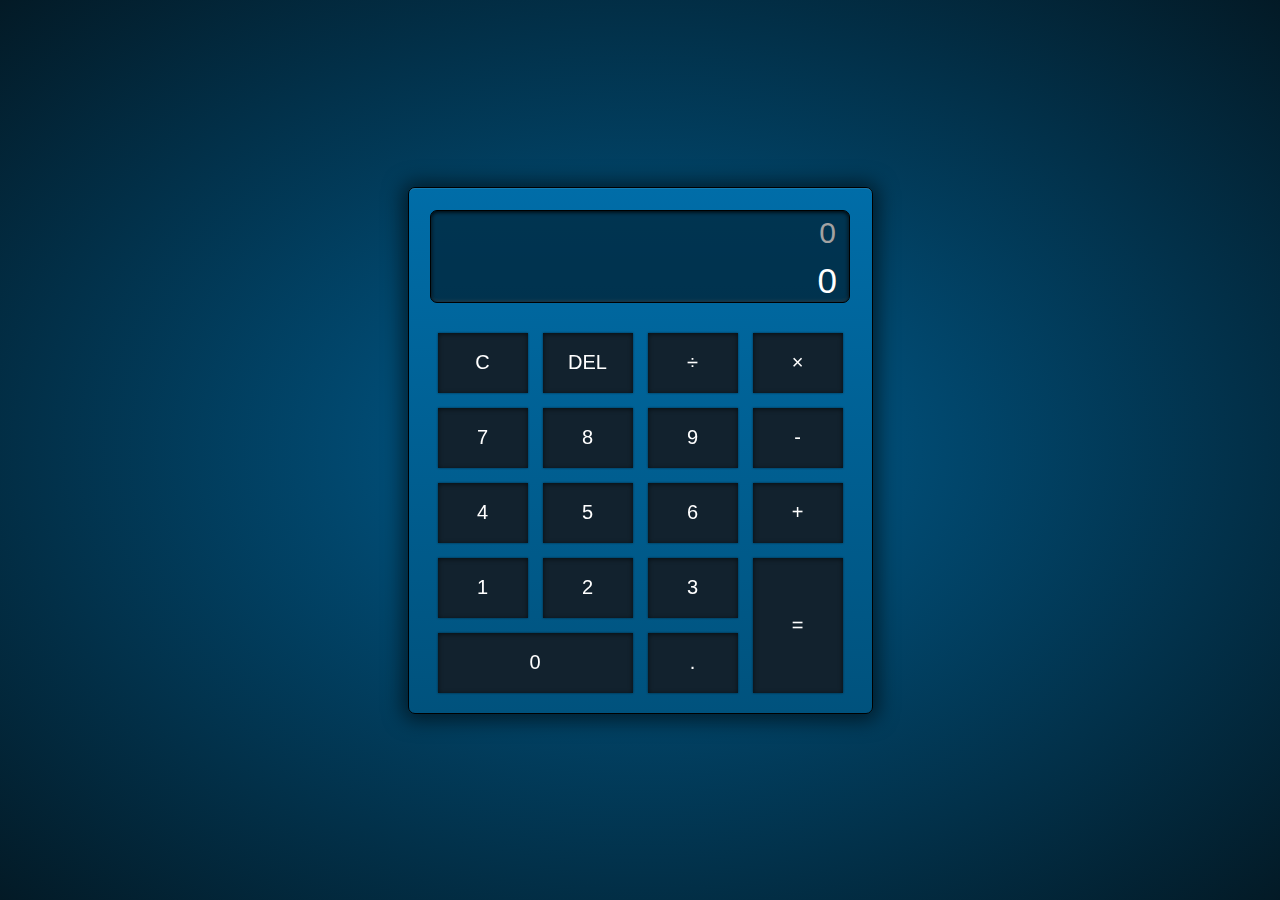
<file: Proyectos/Calculadora/index.html>
<!DOCTYPE html>
<html lang="en">

<head>
    <meta charset="UTF-8">
    <meta http-equiv="X-UA-Compatible" content="IE=edge">
    <meta name="viewport" content="width=device-width, initial-scale=1.0">
    <link rel="stylesheet" href="style.css">
    <title>Calculadora</title>
    
</head>
<body>
    <div class="content">
        <div class="calculator">
            <!-- Llenar con JavaScript -->
            <div class="screen">
                <p id="screen_p">0</p>
                <input id="screen_input" type="text" placeholder="0" />
            </div>
            <!-- Escuchar con JavaScript -->
            <section class="buttons">
                <div class="botones_izquierda">
                    <div class="fila-1">
                        <button id="clear">C</button>
                        <button id="del" class="val">DEL</button>
                        <button name="valor" class="val" value="/">&divide</button>
                    </div>
                    <div class="fila-2">
                        <button name="valor" class="val" value="7">7</button>
                        <button name="valor" class="val" value="8">8</button>
                        <button name="valor" class="val" value="9">9</button>
                    </div>
                    <div class="fila-3">
                        <button name="valor" class="val" value="4">4</button>
                        <button name="valor" class="val" value="5">5</button>
                        <button name="valor" class="val" value="6">6</button>
                    </div>
                    <div class="fila-4">
                        <button name="valor" class="val" value="1">1</button>
                        <button name="valor" class="val" value="2">2</button>
                        <button name="valor" class="val" value="3">3</button>
                    </div>
                    <div class="fila_5">
                        <button name="valor" class="cero" value="0">0</button>
                        <button name="valor" class="val shift" value=".">.</button>
                    </div>
                </div>

                <div class="botones_derecha">
                    <button name="valor" class="val" value="*">&times</button>
                    <button name="valor" class="val" value="-">-</button>
                    <button name="valor" class="val" value="+">+</button>
                    <button id="boton_igual" class="igual">=</button>
                </div>
            </section>
        </div>
    </div>
</body>
<script src="app.js"></script>

</html>
</file>
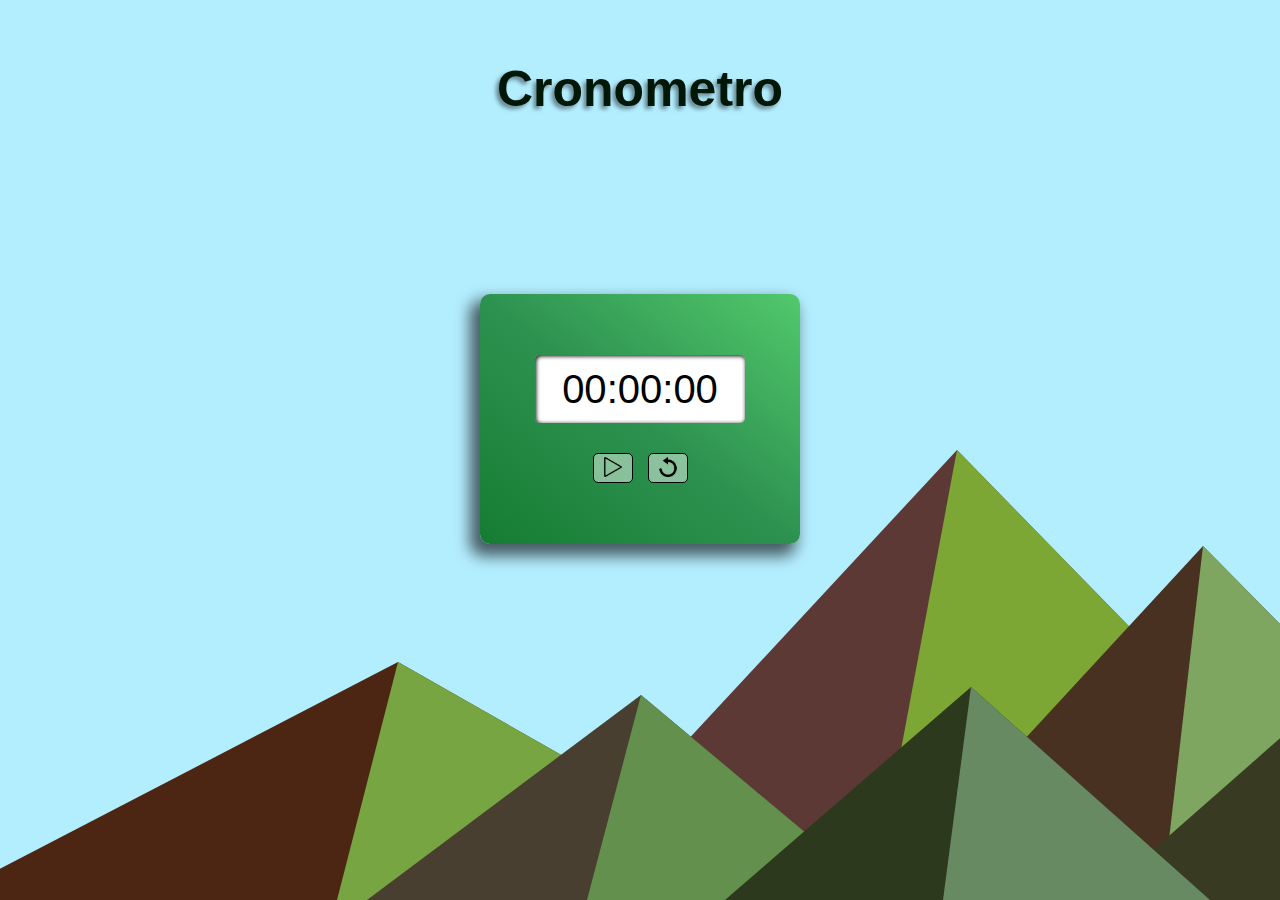
<file: Proyectos/Cronometro/index.html>
<!DOCTYPE html>
<html lang="en">
    <head>
        <meta charset="UTF-8">
        <meta http-equiv="X-UA-Compatible" content="IE=edge">
        <meta name="viewport" content="width=device-width, initial-scale=1.0">
        <link rel="stylesheet" href="style.css">
        <title>Cronometro</title>
    </head>
    <body>
        <h1 class="titulo">Cronometro</h1>
        <div class="contenedor">
            <div class="cronometro">
                <div class="pantalla">
                    <p><span id="minuto">00</span>:<span id="segundo">00</span>:<span id="milesima">00</span></p>
                </div>
                <div class="botones">
                    <button id="inicio" class="boton visible"><img class="icono" src="./img/boton-de-play.png" alt="Inicio"></button>
                    <button id="pausa" class="boton visible oculto"><img class="icono" src="./img/pausa.png" alt="Pausa"></button>
                    <button id="reiniciar" class="boton visible"><img class="icono" src="./img/recargar.png" alt="Reiniciar|"></button>
                    <button id="capturar" class="boton visible oculto"><img class="icono" src="./img/cheque.png" alt="Capturar"></button>
                </div>
            </div>
    
            <!-- Lista de tiempos -->
            <div id="lista" class="lista_oculto">
            </div>
        </div>
    </body>
    <script src="./app.js"></script>
</html>
</file>
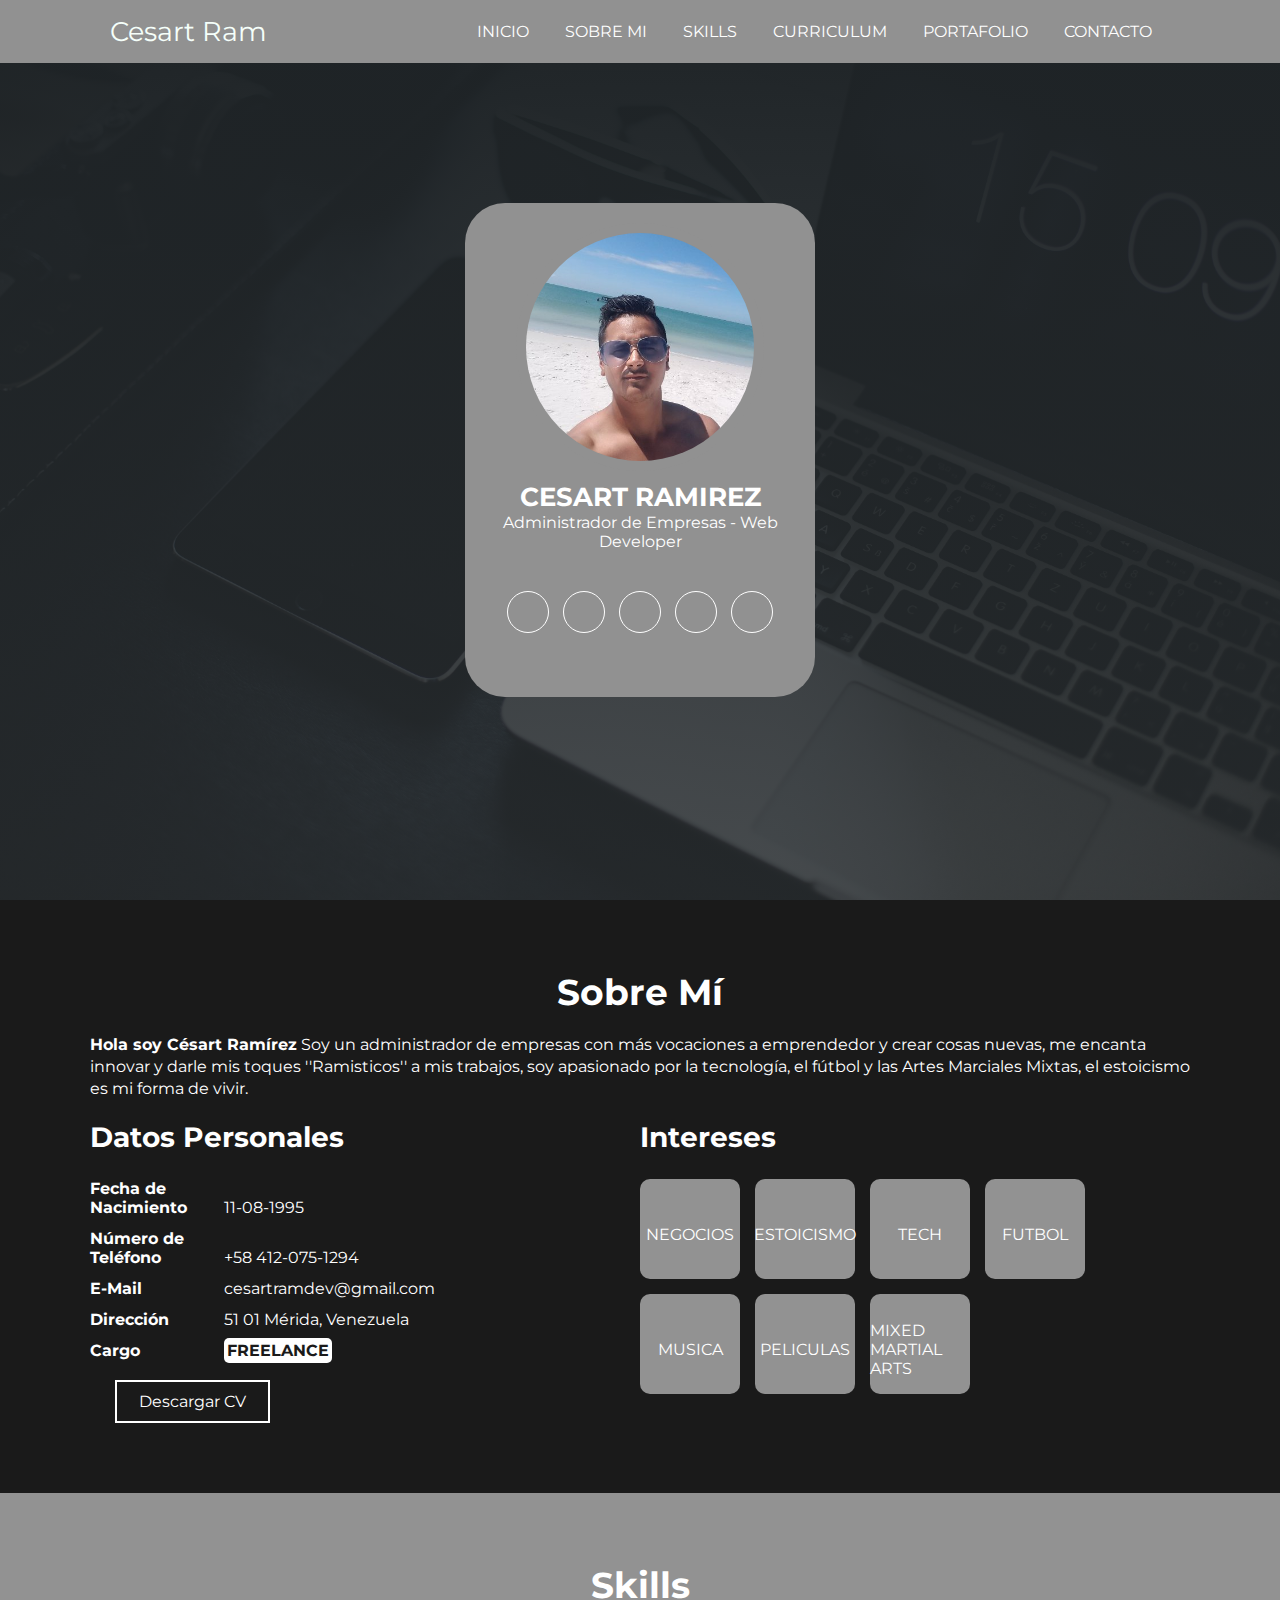
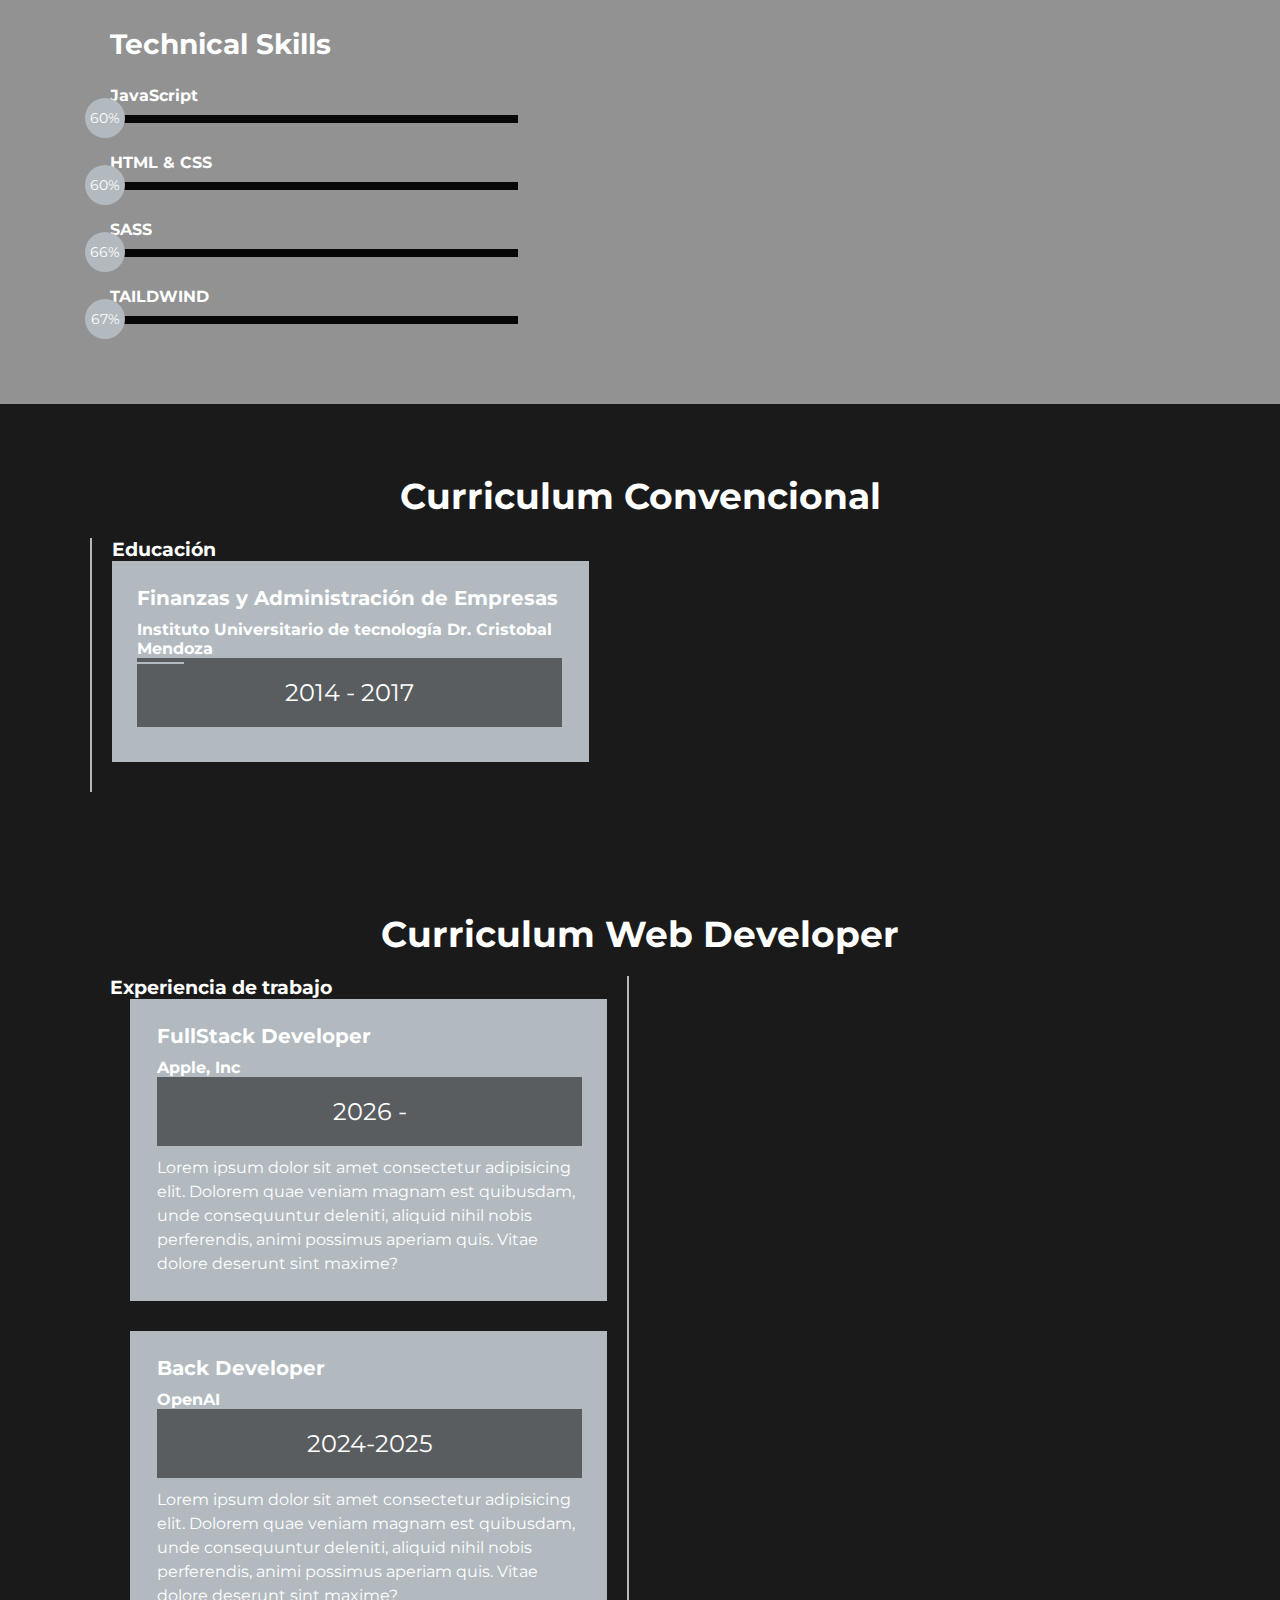
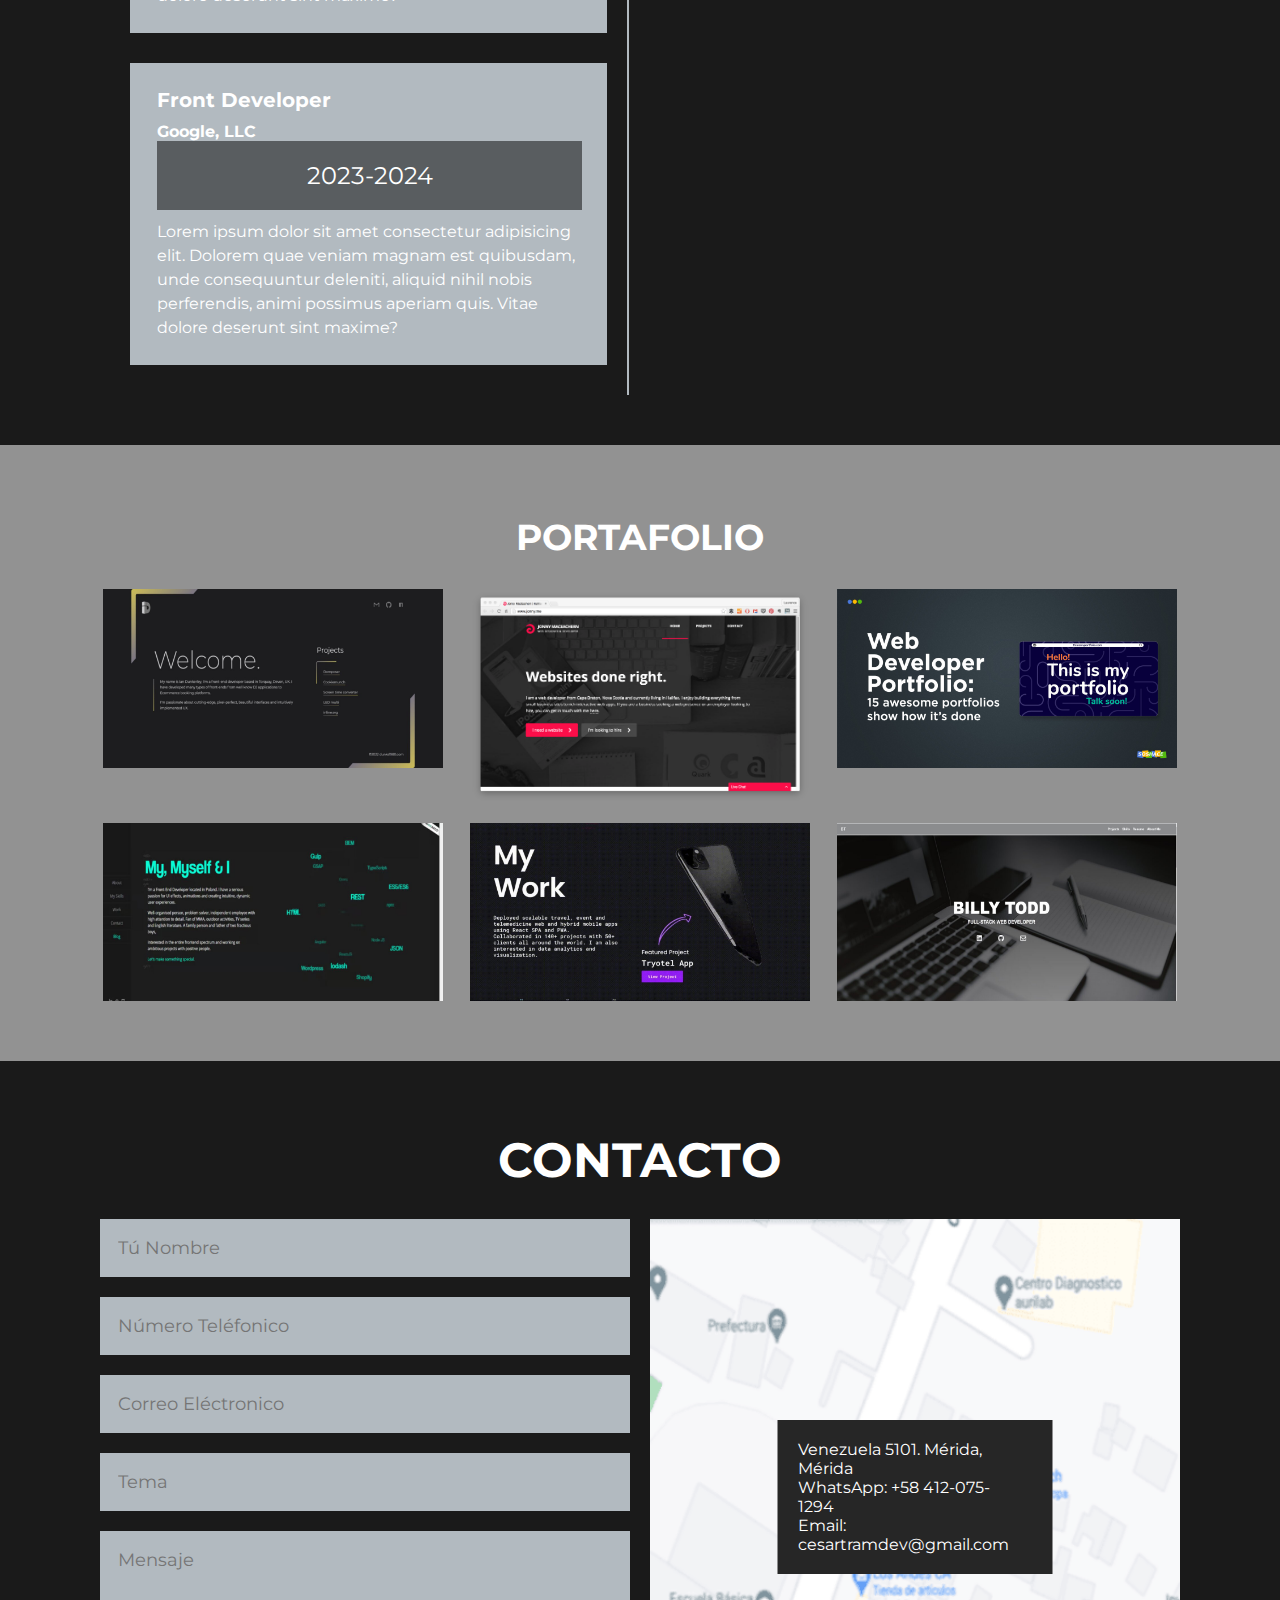
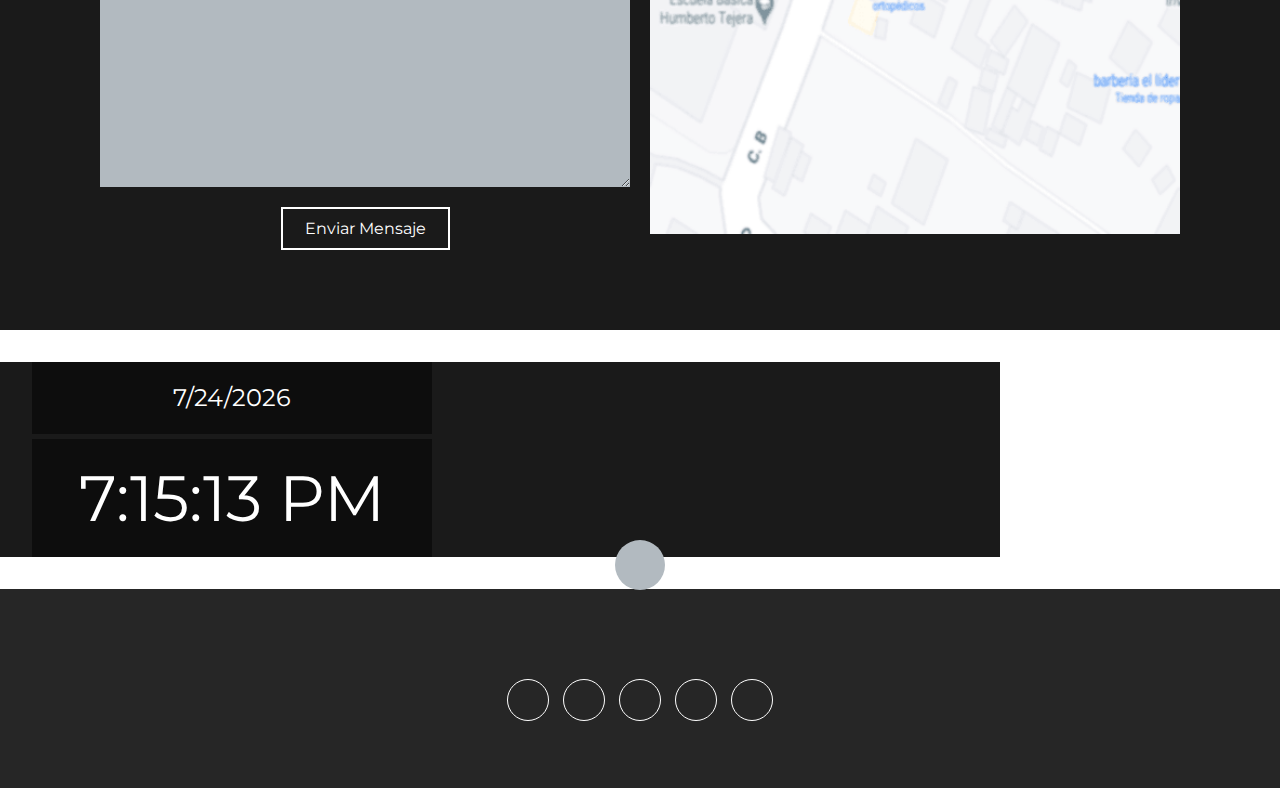
<file: Proyectos/Proyecto_JS/indexptfl.html>
<!DOCTYPE html>
<html lang="es">
<head>
    <meta charset="UTF-8">
    <meta http-equiv="X-UA-Compatible" content="IE=edge">
    <meta name="viewport" content="width=device-width, initial-scale=1.0">
    <link rel="stylesheet" href="https://cdnjs.cloudflare.com/ajax/libs/font-awesome/6.3.0/css/all.min.css" integrity="sha512-SzlrxWUlpfuzQ+pcUCosxcglQRNAq/DZjVsC0lE40xsADsfeQoEypE+enwcOiGjk/bSuGGKHEyjSoQ1zVisanQ==" crossorigin="anonymous" referrerpolicy="no-referrer" />
    <title>Portafolio</title>
    <link rel="stylesheet" href="style.css ">
</head>
<body>
    <!-- MENÚ ENCABEZADO -->
    <div class="contenedor-header"> 
        <header>
            <div class="logo">
                <a href="#">Cesart Ram</a>
            </div>
            <nav id="nav">
                <ul>
                    <li><a href="#inicio" onclick="seleccionar()">INICIO</a></li>
                    <li><a href="#sobremi" onclick="seleccionar()"()>SOBRE MI</a></li>
                    <li><a href="#skills" onclick="seleccionar()">SKILLS</a></li>
                    <li><a href="#curriculum" onclick="seleccionar()">CURRICULUM</a></li>
                    <li><a href="#portafolio" onclick="seleccionar()">PORTAFOLIO</a></li>
                    <li><a href="#contacto" onclick="seleccionar()">CONTACTO</a></li>
                </ul>
            </nav>
            <div class="nav-responsive" onclick="mostrarOcultarMenu()">
                <i class="fa-solid fa-bars"></i>
            </div>
        </header>
    </div>

    <!-- SECCIÓN DE INICIO -->
    <section id="inicio" class="inicio">
        <div class="contenido-banner">
            <div class="contenedor-img">
                <img src="./img/heroe.jpg" alt="">
            </div>
            <h1>CESART RAMIREZ</h1>
            <h2>Administrador de Empresas - Web Developer</h2>
            <div class="redes">
                <a href="#"><i class="fa-brands fa-facebook-f"></i></a>
                <a href="#"><i class="fa-brands fa-instagram"></i></a>
                <a href="#"><i class="fa-brands fa-twitter"></i></a>
                <a href="#"><i class="fa-brands fa-whatsapp"></i></a>
                <a href="#"><i class="fa-brands fa-github"></i></a>
            </div>
        </div>
    </section>

    <!-- SECCIÓN S O B R E  M Í -->
    <section id="sobremi" class="sobremi">
        <div class="contenido-seccion">
            <h2>Sobre Mí</h2>
            <p><span>Hola soy Césart Ramírez</span> Soy un administrador de empresas con más vocaciones a emprendedor y crear cosas nuevas, me encanta innovar y darle mis toques ''Ramisticos'' a mis trabajos, soy apasionado por la tecnología, el fútbol y las Artes Marciales Mixtas, el estoicismo es mi forma de vivir.

        <div class="fila">
            <!-- Datos Personales -->
            <div class="col">
                <h3>Datos Personales</h3>
                <ul>
                    <li>
                        <strong>Fecha de Nacimiento</strong>
                        11-08-1995
                    </li>
                    <li>
                        <strong>Número de Teléfono</strong>
                        +58 412-075-1294
                    </li>
                    <li>
                        <strong>E-Mail</strong>
                        cesartramdev@gmail.com
                    </li>
                    <li>
                        <strong>Dirección</strong>
                        51 01 Mérida, Venezuela
                    </li>
                    <li>
                        <strong>Cargo</strong>
                        <span>FREELANCE</span>
                    </li>
                </ul>
                <button>
                    Descargar CV <i class="fa-solid fa-download"></i>
                    <span class="overlay"></span>
                </button>
            </div>

            <!-- Intereses -->
                <div class="col">
                    <h3>Intereses</h3>
                    <div class="contenedor-intereses">
                        <div class="interes">
                            <i class="fa-solid fa-dollar-sign"></i>
                            <span>NEGOCIOS</span>
                        </div>
                        <div class="interes">
                            <i class="fa-solid fa-book"></i>
                            <span>ESTOICISMO</span>
                        </div>
                        <div class="interes">
                            <i class="fa-solid fa-microchip"></i>
                            <span>TECH</span>
                        </div>
                        <div class="interes">
                            <i class="fa-solid fa-futbol"></i>
                            <span>FUTBOL</span>
                        </div>
                        <div class="interes">
                            <i class="fa-solid fa-music"></i>
                            <span>MUSICA</span>
                        </div>
                        <div class="interes">
                            <i class="fa-solid fa-film"></i>
                            <span>PELICULAS</span>
                        </div>
                        <div class="interes">
                            <i class="fa-solid fa-hand-fist"></i>
                            <span>MIXED MARTIAL ARTS</span>
                        </div>
                    </div>
                </div>
            </div>
    </section>

    <!-- SECCIÓN S K I L L S-->
    <section class="skills" id="skills">
        <div class="contenido-seccion">
            <h2>Skills</h2>
            <div class="fila">
                <!-- Technical Skills -->
                <div class="col">
                    <h3>Technical Skills</h3>
                    <div class="skill">
                        <span>JavaScript</span>
                        <div class="barra-skill">
                            <div class="progreso javascript">
                                <span>60%</span>
                            </div>
                        </div>
                    </div>
                    <div class="skill">
                        <span>HTML & CSS</span>
                        <div class="barra-skill">
                            <div class="progreso">
                                <span>60%</span>
                            </div>
                        </div>
                    </div>
                    <div class="skill">
                        <span>SASS</span>
                        <div class="barra-skill">
                            <div class="progreso">
                                <span>66%</span>
                            </div>
                        </div>
                    </div>
                    <div class="skill">
                        <span>TAILDWIND</span>
                        <div class="barra-skill">
                            <div class="progreso">
                                <span>67%</span>
                            </div>
                        </div>
                    </div>
                </div>
            </div>
        </div>
    </section> 

    <!-- SECCIÓN C U R R I C U L U M -->
    
    <!-- COLUMNA I Z Q U I E R D A-->
    <section class="curriculum" id="curriculum">
        <div class="contenido-seccion">
            <h2>Curriculum Convencional</h2>
            <div class="fila">
                <div class="col izquierda">
                    <h3>Educación</h3>
                    <div class="item izq">
                        <h4>Finanzas y Administración de Empresas</h4>
                        <span class="casa">Instituto Universitario de tecnología Dr. Cristobal Mendoza</span>
                        <span class="fecha">2014 - 2017</span>
                    <div class="conectori">
                        <div class="circuloi"></div>
                    </div>
                    </div>
                </div>
            </div>
        </div>
    </section>
    <!-- COLUMNNA D E R E C H A -->
    <section class="curriculum" id="curriculum">
        <div class="contenido-seccion">
            <h2>Curriculum Web Developer</h2>
            <div class="fila">
                <div class="col derecha">
                    <h3>Experiencia de trabajo</h3>
                    <div class="item der">
                        <h4>FullStack Developer</h4>
                        <span class="casa">Apple, Inc</span>
                        <span class="fecha">2026 -</span>
                        <p>Lorem ipsum dolor sit amet consectetur adipisicing elit. Dolorem quae veniam magnam est quibusdam, unde consequuntur deleniti, aliquid nihil nobis perferendis, animi possimus aperiam quis. Vitae dolore deserunt sint maxime?</p>
                    <div class="conectord">
                        <div class="circulod"></div>
                    </div>
                    </div>
                    <div class="item der">
                        <h4>Back Developer</h4>
                        <span class="casa">OpenAI</span>
                        <span class="fecha">2024-2025</span>
                        <p>Lorem ipsum dolor sit amet consectetur adipisicing elit. Dolorem quae veniam magnam est quibusdam, unde consequuntur deleniti, aliquid nihil nobis perferendis, animi possimus aperiam quis. Vitae dolore deserunt sint maxime?</p>
                    <div class="conectord">
                        <div class="circulod"></div>
                    </div>
                    </div>
                    <div class="item der">
                        <h4>Front Developer</h4>
                        <span class="casa">Google, LLC</span>
                        <span class="fecha">2023-2024</span>
                        <p>Lorem ipsum dolor sit amet consectetur adipisicing elit. Dolorem quae veniam magnam est quibusdam, unde consequuntur deleniti, aliquid nihil nobis perferendis, animi possimus aperiam quis. Vitae dolore deserunt sint maxime?</p>
                    <div class="conectord">
                        <div class="circulod"></div>
                    </div>
                    </div>
                </div>
            </div>
        </div>
    </section>

    <!-- SECCIÓN  P O R T A F O L I O -->
    <section id="portafolio" class="portafolio">
        <div class="contenido-seccion">
            <h2>PORTAFOLIO</h2>
            <div class="galeria">
                <div class="proyecto">
                    <img src="./img/portafolio 1.jpg" alt="">
                    <div class="overlay">
                    </div>
                </div>
                <div class="proyecto">
                    <img src="./img/portafolio 2.png" alt="">
                    <div class="overlay">
                    </div>
                </div>
                <div class="proyecto">
                    <img src="./img/portafolio 3.jpg" alt="">
                    <div class="overlay">
                    </div>
                </div>
                <div class="proyecto">
                    <img src="./img/portafolio 4.jpg" alt="">
                    <div class="overlay">
                    </div>
                </div>
                <div class="proyecto">
                    <img src="./img/portafolio 5.jpg" alt="">
                    <div class="overlay">
                    </div>
                </div>
                <div class="proyecto">
                    <img src="./img/portafolio 6.jpg" alt="">
                    <div class="overlay">
                    </div>
                </div>
            </div>
        </div>
    </section>

    <!-- SECCIÓN C O N T A C T O -->
    <section id="contacto" class="contacto">
        <div class="contenido-seccion">
            <h2>CONTACTO</h2>
            <div class="fila">
                <!-- FORMULARIO -->
                <div class="col">
                    <input type="text" placeholder="Tú Nombre">
                    <input type="text" placeholder="Número Teléfonico">
                    <input type="text" placeholder="Correo Eléctronico">
                    <input type="text" placeholder="Tema">
                    <textarea name="" id="" cols="30" rows="10" placeholder="Mensaje"></textarea>
                    <button id="boton-formulario">
                        Enviar Mensaje<i class="fa-solid fa-paper-plane"></i>
                        <span class="overlay"></span>
                    </button>
                </div>
                <!-- MAPA -->
                <div class="col">
                    <img src="./img/Ubicacion 9.png" alt="">
                    <div class="info">
                        <ul>
                            <li>
                                <i class="fa-solid fa-location-dot"></i>
                                Venezuela 5101. Mérida, Mérida
                            </li>
                            <li>
                                <i class="fa-solid fa-mobile-screen-button"></i>
                                WhatsApp: +58 412-075-1294
                            </li>
                            <li>
                                <i class="fa-solid fa-envelope"></i>
                                Email: cesartramdev@gmail.com
                            </li>
                    </ul>
                    </div>
                </div>
            </div>
        </div>
    </section>

<!-- SECCIÓN R E L O J-->
    <section>
    <div class="wrap">
        <div class="widget">
            <div class="fecha">
                <p id="fecha"></p>
            </div>
            <div class="reloj">
                <p id="hora"></p>
            </div>
        </div>
    </div>
</section>
<script src="jvp.js"></script>

    <!-- FOOTER -->
    <footer>
        <a href="#inicio" class="arriba">
            <i class="fa-solid fa-angles-up"></i>
        </a>
        <div class="redes">
            <a href="#"><i class="fa-brands fa-facebook-f"></i></a>
            <a href="#"><i class="fa-brands fa-instagram"></i></a>
            <a href="#"><i class="fa-brands fa-twitter"></i></a>
            <a href="#"><i class="fa-brands fa-whatsapp"></i></a>
            <a href="#"><i class="fa-brands fa-github"></i></a>
        </div>
    </footer>

    <script src="jvp.js"></script>



</body>
</html>
</file>
<file: Proyectos/Calculadora/style.css>
*{
    box-sizing: border-box;
    top: 0px;
    margin: 0px;
}

body{
    width: 100vw;
    height: 100vh;
    background: radial-gradient(rgb(0, 94, 145), rgb(3, 26, 38));
}

.content{
    height: 100%;
    width: 100%;
    display: flex;
    justify-content: center;
    align-items: center;
}

.calculator {
    display: flex;
    flex-direction: column;
    align-items: center;
    width:465px;
    height:auto;
    padding:10px 0;
    background: linear-gradient(#006da8, #00527d);
    border:#000 1px solid;
    border-radius:7px;
    box-shadow:rgba(0, 0, 0, 0.571) 0px 1px 20px 5px, inset rgba(255,255,255,0.9) 0px 1px 1px -1px;
    text-align: center;
}

.screen {
    display: flex;
    flex-direction: column;
    justify-content: center;
    align-items: end;
    gap: 10px;
    padding-right: 10px;
    width:420px;
    height:93px;
    margin: 12px auto 30px;
    text-align: right;
    font-size: 2.2em;
    letter-spacing: 3px;
    overflow:hidden;
    border:#000 1px solid;
    border-radius:7px;
    background: #00131fa0;
    box-shadow:
        inset rgba(0,0,0,1) 0px 1px 4px, 
        inset rgba(225,225,225,0.3) 0px -2px 4px -2px;
    font-family: arial;
}

.screen p{
    margin-top: 5px;;
    font-size: 30px;
    color: rgb(162, 162, 162);
}

.screen input{
    color: white;
    background: transparent;
    font-size: 35px;
    border: none;
    width: 390px;
    height: 50px;
    text-align: right;
}

.screen input:focus{
    outline: none;
    text-align: right;
}

.screen input::placeholder{
    color: white;
    font-size: 35px;
}

.buttons{
    display: flex;
    gap: 15px;
    padding-bottom: 10px;
}

button{
    background-color: #12222e;
    width: 90px;
    height: 60px;
    color: white;
    border: none;
    box-shadow: inset 0px 1px 5px #0000009f;
    filter: drop-shadow(0px 0px 1px #00000085);
    font-size: 20px;
}

button:hover{
    filter: drop-shadow(0px 0px 3px #000000a8);
}

.botones_izquierda{
    display: flex;
    flex-direction: column;
    gap: 15px;
}

.botones_izquierda div{
    display: flex;
    gap: 15px;
}

.botones_derecha{
    display: flex;
    flex-direction: column;
    gap: 15px
}

.cero{
    width: 195px;
}

.igual{
    height: 135px;
}
</file>
<file: Proyectos/Cronometro/style.css>
*{
    box-sizing: border-box;
    top: 0px;
    margin: 0px;
}

body{
    display: flex;
    flex-direction: column;
    justify-content: center;
    align-items: center;
    width: 100vw;
    height: 100vh;
    background-image: url("./img/fondo.svg");
    background-size: cover;
    background-repeat: no-repeat;
}

.titulo{
    font-family: arial;
    font-size: 50px;
    margin-top: 60px;
    color: #011708;
    filter: drop-shadow(-3px 3px 2px rgba(0, 0, 0, 0.444));
}

.contenedor{
    width: 100%;
    height: 100%;
    display: flex;
    gap: 100px;
    justify-content: center;
    align-items: center;
    margin-top: 70px;
}

.cronometro{
    display: flex;
    flex-direction: column;
    justify-content: center;
    align-items: center;
    width: 25%;
    height: 35%;
    gap: 30px;
    padding: 10px;
    background: linear-gradient(to bottom left, #52c86c, #2d9250, #157d32);
    border-radius: 10px;
    box-shadow: -7px 9px 15px 3px rgba(0, 0, 0, 0.615);
    margin-top: -250px;
}

.pantalla{
    display: flex;
    justify-content: center;
    align-items: center;
    background-color: white;
    width: 70%;
    height: 30%;
    font-size: 40px;
    font-family: arial;
    box-shadow: inset 1px 1px 4px black;
    border-radius: 5px;
}

.botones{
    display: flex;
    gap: 15px;
}

.boton{
    display: grid;
    place-content: center;
    width: 40px;
    height: 30px;
    background-color: rgba(255, 255, 255, 0.456);
    border: 1px solid black;
    border-radius: 5px;
}

.boton:hover{
    background-color: rgba(92, 92, 92, 0.616);
}

.icono{
    width: 20px;
    height: 20px;
}

.visible{
    display: block;
}
.oculto{
    display: none;
}

.lista{
    background-color: rgba(17, 17, 17, 0.809);
    box-shadow: -2px 2px 6px 1px rgba(0, 0, 0, 0.615);
    border-radius: 10px;
    padding: 10px 10px 10px 30px;
    width: 20%;
    min-height: 60px;
    max-height: 365px;
    overflow-x: none;
    overflow-y: scroll;
    font-family: roboto;
    font-weight: 900;
    font-size: 19px;
    gap: 15px;
    margin-top: -200px;
    color: rgb(106, 224, 82);
}

.lista::-webkit-scrollbar{
    background-color: #157d34;
    width: 10px;
}

.lista::-webkit-scrollbar-thumb{
    background: radial-gradient(#157d2a,#022e11);
    border-radius: 3px;
}

.lista_oculto{
    display: none;
}
</file>
<file: Proyectos/Proyecto_JS/style.css>
@import url('https://fonts.googleapis.com/css2?family=Montserrat:ital,wght@0,100;0,200;0,300;0,600;1,400&display=swap');

* {
    box-sizing: border-box;
    font-family: 'Montserrat';
    margin: 0;
    padding: 0;
}

html {
    /* Deslizamiento de los Links del Menù (cuando hago Click)*/
    scroll-behavior: smooth;
}

/* MENÚ */
.contenedor-header {
    background: rgb(145, 145, 145);
    position: fixed;
    width: 100%;
    top: 0;
    left: 0;
    z-index: 99;
}

.contenedor-header header {
    max-width: 1100px;
    margin: auto;
    display: flex;
    justify-content: space-between;
    align-items: center;
    padding: 15px 20px;
}

.contenedor-header header .logo a {
    font-family: 'Montserrat';
    font-size: 27px;
    color: mintcream;
    text-decoration: none;
}

.contenedor-header header ul {
    display: flex;
    list-style: none;
}

.contenedor-header header nav ul li a {
    text-align: none;
    color: #fff;
    margin: 0 15px;
    padding: 3px;
    transition: .5s;
    text-decoration: none;
}

.contenedor-header header nav ul li a:hover {
    color: black;
}

.nav-responsive {
    background-color: #fff;
    color: rgb(145, 145, 145);
    padding: 5px 10px;
    border-radius: 5px;
    cursor: pointer;
    display: none;
}

/*SECCIÓN I N I C I O */
.inicio {
    background: linear-gradient(to top, rgba(30, 35, 38, .8), rgba(30, 35, 38, 1)),
        url(img/pexels-picjumbocom-196659.jpg);
    background-size: cover;
    height: 100vh;
    color: #fff;
    display: flex;
    align-items: center;
}

.inicio .contenido-banner {
    padding: 20px;
    background-color: rgb(145, 145, 145);
    max-width: 350px;
    margin: auto;
    text-align: center;
    border-radius: 40px;
}

.inicio .contenido-banner img {
    margin-top: 40px;
    border: 10px, solid rgb(145, 145, 145);
    display: block;
    width: 80%;
    margin: auto;
    border-radius: 100%;
}

.inicio .contenido-banner h1 {
    margin-top: 10px;
    font-size: 26px;
    font-family: 'Montserrat';
}

.inicio .contenido-banner h2 {
    font-size: 16px;
    font-weight: normal;
}

.inicio .contenido-banner .redes a {
    color: #fff;
    display: inline-block;
    text-decoration: none;
    border: 1px solid #fff;
    border-radius: 100%;
    width: 42px;
    height: 42px;
    line-height: 42px;
    margin: 40px 5px;
    font-size: 20px;
    transition: .3s;
}

.inicio .contenido-banner .redes a:hover {
    background-color: rgb(7, 7, 7);
}

.sobremi {
    background-color: rgb(26, 26, 26);
    color: #fff;
    padding: 50px 20px;
}

.sobremi .contenido-seccion {
    max-width: 1100px;
    margin: auto;
}

.sobremi h2 {
    font-size: 36px;
    font-family: 'Montserrat';
    text-align: center;
    padding: 20px 0;
}

.sobremi .contenido-seccion p {
    font: 18px;
    line-height: 22px;
    margin-bottom: 20px;
}

.sobremi .contenido-seccion p span {
    color: #fff;
    font-weight: bold;
}

.sobremi .fila {
    display: flex;
}

.sobremi .fila .col {
    width: 50%;
}

.sobremi .fila .col h3 {
    font-size: 28px;
    font-family: 'Montserrat';
    margin-bottom: 25px;
}

.sobremi .fila .col ul {
    list-style: none;
}

.sobremi .fila .col ul li {
    margin: 12px 0;
}

.sobremi .fila .col ul li strong {
    display: inline-block;
    color: #fff;
    width: 130px;
}

.sobremi .fila .col ul li span {
    background-color: #fff;
    padding: 3px;
    font-weight: bold;
    border-radius: 5px;
    color: rgb(26, 26, 26);
}

.sobremi .fila .col .contenedor-intereses {
    display: flex;
    flex-wrap: wrap;
}

.sobremi .fila .col .contenedor-intereses .interes {
    width: 100px;
    height: 100px;
    background-color: rgb(146, 146, 146);
    border-radius: 10px;
    margin: 0 15px 15px 0;
    display: flex;
    flex-direction: column;
    align-items: center;
    justify-content: center;
    transition: .3s;
}

.sobremi .fila .col .contenedor-intereses .interes:hover {
    background-color: #070707;
}

.sobremi .fila .col .contenedor-intereses .interes i {
    font-size: 30px;
    margin-bottom: 11px;
}

.sobremi button {
    cursor: pointer;
    background-color: transparent;
    border: 2px solid #fff;
    width: fit-content;
    display: block;
    margin: 20px auto;
    padding: 10px 22px;
    font-size: 16px;
    color: #fff;
    position: relative;
    z-index: 10;
    margin-left: 25px;
}

.sobremi button .overlay {
    position: absolute;
    top: 0;
    left: 0;
    width: 0;
    height: 100%;
    background-color: rgb(146, 146, 146);
    z-index: -1;
    transition: 1s;
}

.sobremi button:hover .overlay {
    width: 100%;
}

/*S E C C I O N   S K I L L S*/
.skills {
    background-color: rgb(146, 146, 146);
    color: #fff;
    padding: 50px 20px;
}

.skills .contenido-seccion {
    max-width: 1100px;
    margin: auto;
}

.skills h2 {
    font-size: 36px;
    font-family: 'Montserrat';
    text-align: center;
    padding: 20px 0;
}

.skills .fila {
    display: flex;
}

.skills .fila .col {
    width: 50%;
    padding: 0 20px;
}

.skills .fila .col h3 {
    font-size: 28px;
    font-family: 'Montserrat';
    margin-bottom: 25px;
}

.skills .skill>span {
    font-weight: bold;
    display: block;
    margin-bottom: 10px;
}

.skills .skill .barra-skill {
    height: 8px;
    width: 80%;
    background-color: #070707;
    position: relative;
    margin-bottom: 30px;
}

.skills .skill .progreso {
    background-color: #b2bac0;
    position: absolute;
    top: 0;
    left: 0;
    height: 8px;
}

.skills .skill .barra-skill span {
    position: absolute;
    height: 40px;
    width: 40px;
    background-color: #b2bac0;
    border-radius: 50px;
    line-height: 40px;
    text-align: center;
    top: -17px;
    right: -15px;
    font-size: 14px;
}

/*Estas Clases se agregaran dinamicamente con Javascript*/
.skills .skill .javascript {
    width: 0%;
    animation: 2s javascript forwards;
}

@keyframes javascript {
    0% {
        width: 0%;
    }

    100% {
        width: 60%;
    }
}

.skills .skill .htmlccs {
    width: 0%;
    animation: 2s htmlccs forwards;
}

@keyframes htmlccs {
    0% {
        width: 0%;
    }

    100% {
        width: 60%;
    }
}

.skills .skill .sass {
    width: 0%;
    animation: 2s SASS forwards;
}

@keyframes sass {
    0% {
        width: 0%;
    }

    100% {
        width: 66%;
    }
}

.skills .skill .tailwind {
    width: 0%;
    animation: 2s tailwind forwards;
}

@keyframes tailwind {
    0% {
        width: 0%;
    }

    100% {
        width: 67%;
    }
}

/*SECCION CURRICULUM*/
.curriculum {
    background-color: rgb(26, 26, 26);
    color: #fff;
    padding: 50px 20px;
}

.curriculum .contenido-seccion {
    max-width: 1100px;
    margin: auto;
}

.curriculum h2 {
    font-size: 36px;
    font-family: 'Montserrat';
    text-align: center;
    padding: 20px 0;
}

.curriculum .fila {
    display: flex;
    justify-content: space-between;
}

.curriculum .fila .col {
    width: 49%;
    padding: 0 20px;
}

.curriculum.fila .col h3 {
    font-size: 28px;
    font-family: 'Montserrat';
    margin-bottom: 25px;
}

.curriculum .fila .izquierda {
    border-left: 2px solid #b2bac0;
}

.curriculum .fila .derecha {
    border-right: 2px solid #b2bac0;
}

.curriculum .fila .item {
    padding: 25px;
    margin-bottom: 30px;
    background-color: #b2bac0;
    position: relative;
}

.curriculum .fila .item h4 {
    font-size: 20px;
    margin-bottom: 10px;
}

.curriculum .fila .item .casa {
    color: #fff;
    font-size: 16px;
    font-weight: bold;
    display: block;
}

.curriculum .fila .item .fecha {
    display: block;
    color: #fff;
    margin-bottom: 10px;
}

.curriculum .fila .item p {
    line-height: 24px;
}

.curriculum .fila .izq {
    border-right: 2px solid #b2bac0;
    margin-right: 20px;
}

.curriculum .fila .der {
    border-left: 2px solid #b2bac0;
    margin-left: 20px;
}

.curriculum .fila .item .conectori {
    height: 2px;
    background-color: #b2bac0;
    width: 47px;
    position: absolute;
    top: 50%;
    z-index: 5;
}

/* SECCIIÓN P O R T A F O L I O */
.portafolio {
    background-color: rgb(146, 146, 146);
    color: #fff;
    padding: 50px 20px;
}

.portafolio .contenido-seccion {
    max-width: 1100px;
    margin: auto;
}

.portafolio h2 {
    font-size: 36px;
    font-family: 'Montserrat';
    text-align: center;
    padding: 20px 0;
}

.portafolio .galeria {
    display: flex;
    flex-wrap: wrap;
    justify-content: space-around;
}

.portafolio .galeria .proyecto {
    position: relative;
    max-width: 340px;
    height: fit-content;
    margin: 10px;
    cursor: pointer;
}

.portafolio .galeria .proyecto img {
    width: 100%;
    display: block;
}

.portafolio .galeria .proyecto .overlay {
    position: relative;
    top: 0;
    width: 100%;
    height: 100%;
    text-align: center;
    background: linear-gradient(rgba(64, 66, 66, 0.8), rgba(64, 65, 64, 0.8));
    display: flex;
    flex-direction: column;
    justify-content: center;
    transition: 1s;
    Opacity: 0;
}

.portafolio .galeria .proyecto .overlay:hover {
    opacity: 1;
}

/* SECCIÓN C O N T A C T O*/
.contacto {
    background-color: rgb(26, 26, 26);
    color: #fff;
    padding: 50px 0;
}

.contacto .contenido-seccion {
    max-width: 1100px;
    margin: auto;
}

.contacto h2 {
    font-size: 48px;
    font-family: 'Montserrat';
    text-align: center;
    padding: 20px 0;
}

.contacto .fila {
    display: flex;
}

.contacto .col {
    width: 50%;
    padding: 10px;
    position: relative;
}

.contacto .col input,
.contacto .col textarea {
    display: block;
    width: 100%;
    padding: 18px;
    border: none;
    margin-bottom: 20px;
    background-color: #b2bac0;
    color: #fff;
    font-size: 18px;
}

.contacto button {
    cursor: pointer;
    background-color: transparent;
    border: 2px solid #fff;
    width: fit-content;
    display: block;
    margin: 20px auto;
    padding: 10px 22px;
    font-size: 16px;
    color: #fff;
    position: relative;
    z-index: 10;
}

.contacto button .overlay {
    position: absolute;
    top: 0;
    left: 0;
    width: 0;
    height: 100%;
    background-color: #b2bac0;
    z-index: -1;
    transition: 1%;
}

.contacto button:hover .overlay {
    width: 100%;
}

.contacto .col img {
    width: 100%;
}

.contacto .col .info {
    position: absolute;
    top: 20%;
    background-color: #262626;
    padding: 20px;
    width: fit-content;
    left: 50%;
    transform: translate(-50%, 50%);
}

.contacto .col .info ul li {
    display: inline-block;
    margin-right: 20px;
}

/*SECCIÓN RELOJ*/

.wrap {
    background-color: rgb(26, 26, 26);
    color: #fff;
    width: 100%;
    max-width: 1000px;
    font-size: 16px;
}

.widget {
    width: 40%;
    margin: 2em;
    /*    margin:32px;*/
}

.widget p {
    display: inline-block;
    line-height: 32px;
}

.fecha {
    font-family: 'Montserrat';
    text-align: center;
    font-size: 1.5em;
    margin-bottom: 0.3125rem;
    /*margin-bottom: 5px;*/
    background: rgba(0, 0, 0, .50);
    padding: 20px;
    width: 100%;
}

.reloj {
    font-family: 'Montserrat';
    width: 100%;
    padding: 20px;
    font-size: 4em;
    text-align: center;
    background: rgba(0, 0, 0, .5);
}

.reloj .caja-segundos {
    display: inline-block;
}

.reloj .segundos,
.reloj .ampm {
    font-size: 2rem;
    display: block;
}






footer {
    background-color: #262626;
    color: #fff;
    padding: 50px 0 3px 0;
    text-align: center;
    position: relative;
    width: 100%;
}

footer .redes {
    margin-bottom: 20px;
}

footer .redes a {
    color: #fff;
    display: inline-block;
    text-decoration: none;
    border: 1px solid #fff;
    border-radius: 100%;
    width: 42px;
    height: 42px;
    line-height: 42px;
    margin: 40px 5px;
    font-size: 20px;
    transition: .3s;
}

footer .arriba {
    display: block;
    width: 50px;
    height: 50px;
    background-color: #b2bac0;
    color: #fff;
    position: absolute;
    left: 50%;
    transform: translateX(-50%);
    top: -25%;
    border-radius: 50%;
    line-height: 50px;
    font-size: 18px;
}

/* SECCIÓN R E S P O N S I V E*/
@media screen and (max-width:980px) {
    nav {
        display: none;
    }

    nav-responsive {
        display: block;
    }

    nav.responsive {
        display: block;
        position: absolute;
        right: 0;
        top: 75px;
        background-color: #262626;
        width: 100px;
    }

    nav.responvive ul {
        display: block !important;
    }

    nav.responsive ul li {
        border-bottom: 1px solid #fff;
        padding: 10px 0;
    }
}

@media screen and (max-width:700px) {
    .sobremi .fila {
        display: block;
    }

    .sobremi .fila .col {
        width: fit-content;
    }
}
</file>
